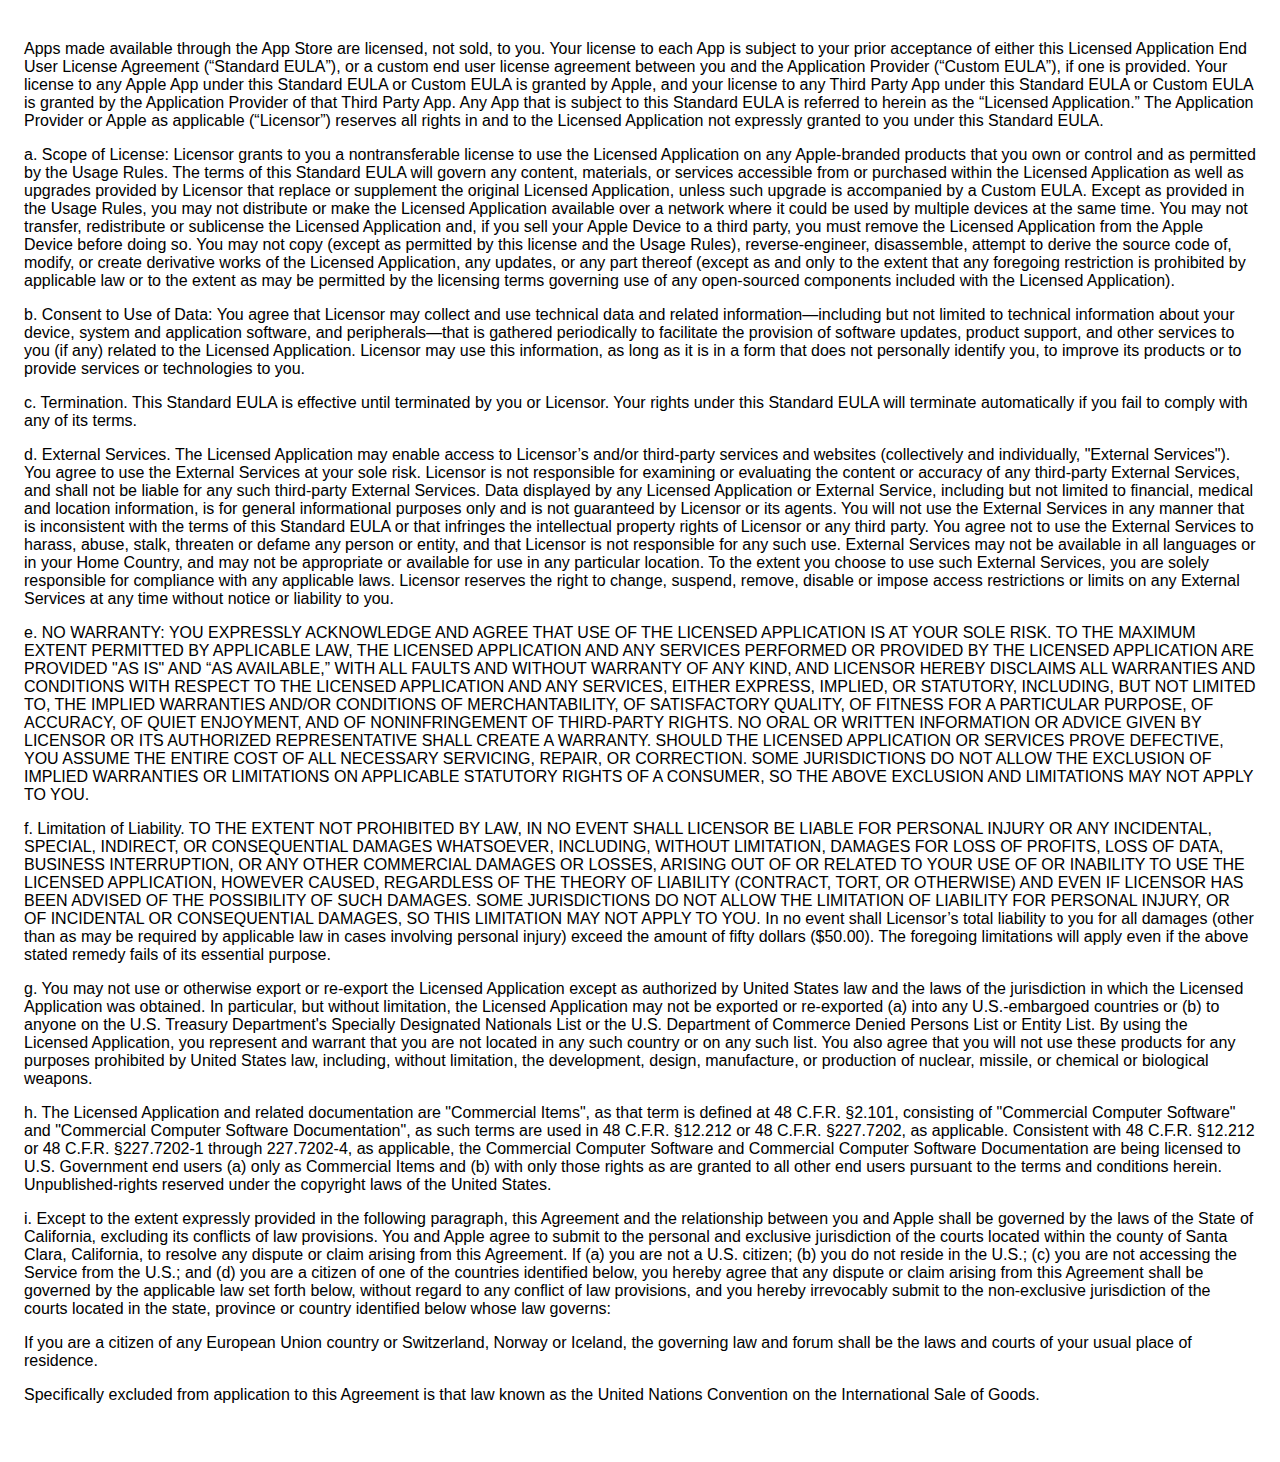
<file: EULA/index.html>
<!DOCTYPE html>
<html>

<head>
    <meta charset='utf-8'>
    <meta name='viewport' content='width=device-width'>
    <title>EULA</title>
    <style>
        body {
            font-family: 'Helvetica Neue', Helvetica, Arial, sans-serif;
            padding: 1em;
        }
    </style>
</head>

<body>
    <p>Apps made available through the App Store are licensed, not sold, to you. Your license to each App is subject to
        your
        prior acceptance of either this Licensed Application End User License Agreement (“Standard EULA”), or a custom
        end
        user license agreement between you and the Application Provider (“Custom EULA”), if one is provided. Your
        license to
        any Apple App under this Standard EULA or Custom EULA is granted by Apple, and your license to any Third Party
        App
        under this Standard EULA or Custom EULA is granted by the Application Provider of that Third Party App. Any App
        that
        is subject to this Standard EULA is referred to herein as the “Licensed Application.” The Application Provider
        or
        Apple as applicable (“Licensor”) reserves all rights in and to the Licensed Application not expressly granted to
        you
        under this Standard EULA.</p>
    <p>a. Scope of License: Licensor grants to you a nontransferable license to use the Licensed Application on any
        Apple-branded products that you own or control and as permitted by the Usage Rules. The terms of this Standard
        EULA
        will govern any content, materials, or services accessible from or purchased within the Licensed Application as
        well
        as upgrades provided by Licensor that replace or supplement the original Licensed Application, unless such
        upgrade
        is
        accompanied by a Custom EULA. Except as provided in the Usage Rules, you may not distribute or make the Licensed
        Application available over a network where it could be used by multiple devices at the same time. You may not
        transfer, redistribute or sublicense the Licensed Application and, if you sell your Apple Device to a third
        party,
        you
        must remove the Licensed Application from the Apple Device before doing so. You may not copy (except as
        permitted by
        this license and the Usage Rules), reverse-engineer, disassemble, attempt to derive the source code of, modify,
        or
        create derivative works of the Licensed Application, any updates, or any part thereof (except as and only to the
        extent that any foregoing restriction is prohibited by applicable law or to the extent as may be permitted by
        the
        licensing terms governing use of any open-sourced components included with the Licensed Application).</p>
    <p>b. Consent to Use of Data: You agree that Licensor may collect and use technical data and related
        information—including but not limited to technical information about your device, system and application
        software,
        and
        peripherals—that is gathered periodically to facilitate the provision of software updates, product support, and
        other
        services to you (if any) related to the Licensed Application. Licensor may use this information, as long as it
        is in
        a
        form that does not personally identify you, to improve its products or to provide services or technologies to
        you.
    </p>
    <p>c. Termination. This Standard EULA is effective until terminated by you or Licensor. Your rights under this
        Standard
        EULA will terminate automatically if you fail to comply with any of its terms.&nbsp;</p>
    <p>d. External Services. The Licensed Application may enable access to Licensor’s and/or third-party services and
        websites (collectively and individually, "External Services"). You agree to use the External Services at your
        sole
        risk. Licensor is not responsible for examining or evaluating the content or accuracy of any third-party
        External
        Services, and shall not be liable for any such third-party External Services. Data displayed by any Licensed
        Application or External Service, including but not limited to financial, medical and location information, is
        for
        general informational purposes only and is not guaranteed by Licensor or its agents. You will not use the
        External
        Services in any manner that is inconsistent with the terms of this Standard EULA or that infringes the
        intellectual
        property rights of Licensor or any third party. You agree not to use the External Services to harass, abuse,
        stalk,
        threaten or defame any person or entity, and that Licensor is not responsible for any such use. External
        Services
        may
        not be available in all languages or in your Home Country, and may not be appropriate or available for use in
        any
        particular location. To the extent you choose to use such External Services, you are solely responsible for
        compliance
        with any applicable laws. Licensor reserves the right to change, suspend, remove, disable or impose access
        restrictions or limits on any External Services at any time without notice or liability to you.&nbsp;</p>
    <p>e. NO WARRANTY: YOU EXPRESSLY ACKNOWLEDGE AND AGREE THAT USE OF THE LICENSED APPLICATION IS AT YOUR SOLE RISK. TO
        THE
        MAXIMUM EXTENT PERMITTED BY APPLICABLE LAW, THE LICENSED APPLICATION AND ANY SERVICES PERFORMED OR PROVIDED BY
        THE
        LICENSED APPLICATION ARE PROVIDED "AS IS" AND “AS AVAILABLE,” WITH ALL FAULTS AND WITHOUT WARRANTY OF ANY KIND,
        AND
        LICENSOR HEREBY DISCLAIMS ALL WARRANTIES AND CONDITIONS WITH RESPECT TO THE LICENSED APPLICATION AND ANY
        SERVICES,
        EITHER EXPRESS, IMPLIED, OR STATUTORY, INCLUDING, BUT NOT LIMITED TO, THE IMPLIED WARRANTIES AND/OR CONDITIONS
        OF
        MERCHANTABILITY, OF SATISFACTORY QUALITY, OF FITNESS FOR A PARTICULAR PURPOSE, OF ACCURACY, OF QUIET ENJOYMENT,
        AND
        OF
        NONINFRINGEMENT OF THIRD-PARTY RIGHTS. NO ORAL OR WRITTEN INFORMATION OR ADVICE GIVEN BY LICENSOR OR ITS
        AUTHORIZED
        REPRESENTATIVE SHALL CREATE A WARRANTY. SHOULD THE LICENSED APPLICATION OR SERVICES PROVE DEFECTIVE, YOU ASSUME
        THE
        ENTIRE COST OF ALL NECESSARY SERVICING, REPAIR, OR CORRECTION. SOME JURISDICTIONS DO NOT ALLOW THE EXCLUSION OF
        IMPLIED WARRANTIES OR LIMITATIONS ON APPLICABLE STATUTORY RIGHTS OF A CONSUMER, SO THE ABOVE EXCLUSION AND
        LIMITATIONS
        MAY NOT APPLY TO YOU.</p>
    <p>f. Limitation of Liability. TO THE EXTENT NOT PROHIBITED BY LAW, IN NO EVENT SHALL LICENSOR BE LIABLE FOR
        PERSONAL
        INJURY OR ANY INCIDENTAL, SPECIAL, INDIRECT, OR CONSEQUENTIAL DAMAGES WHATSOEVER, INCLUDING, WITHOUT LIMITATION,
        DAMAGES FOR LOSS OF PROFITS, LOSS OF DATA, BUSINESS INTERRUPTION, OR ANY OTHER COMMERCIAL DAMAGES OR LOSSES,
        ARISING
        OUT OF OR RELATED TO YOUR USE OF OR INABILITY TO USE THE LICENSED APPLICATION, HOWEVER CAUSED, REGARDLESS OF THE
        THEORY OF LIABILITY (CONTRACT, TORT, OR OTHERWISE) AND EVEN IF LICENSOR HAS BEEN ADVISED OF THE POSSIBILITY OF
        SUCH
        DAMAGES. SOME JURISDICTIONS DO NOT ALLOW THE LIMITATION OF LIABILITY FOR PERSONAL INJURY, OR OF INCIDENTAL OR
        CONSEQUENTIAL DAMAGES, SO THIS LIMITATION MAY NOT APPLY TO YOU. In no event shall Licensor’s total liability to
        you
        for all damages (other than as may be required by applicable law in cases involving personal injury) exceed the
        amount
        of fifty dollars ($50.00). The foregoing limitations will apply even if the above stated remedy fails of its
        essential
        purpose.</p>
    <p>g. You may not use or otherwise export or re-export the Licensed Application except as authorized by United
        States
        law and the laws of the jurisdiction in which the Licensed Application was obtained. In particular, but without
        limitation, the Licensed Application may not be exported or re-exported (a) into any U.S.-embargoed countries or
        (b)
        to anyone on the U.S. Treasury Department's Specially Designated Nationals List or the U.S. Department of
        Commerce
        Denied Persons List or Entity List. By using the Licensed Application, you represent and warrant that you are
        not
        located in any such country or on any such list. You also agree that you will not use these products for any
        purposes
        prohibited by United States law, including, without limitation, the development, design, manufacture, or
        production
        of
        nuclear, missile, or chemical or biological weapons.</p>
    <p>h. The Licensed Application and related documentation are "Commercial Items", as that term is defined at 48
        C.F.R.
        §2.101, consisting of "Commercial Computer Software" and "Commercial Computer Software Documentation", as such
        terms
        are used in 48 C.F.R. §12.212 or 48 C.F.R. §227.7202, as applicable. Consistent with 48 C.F.R. §12.212 or 48
        C.F.R.
        §227.7202-1 through 227.7202-4, as applicable, the Commercial Computer Software and Commercial Computer Software
        Documentation are being licensed to U.S. Government end users (a) only as Commercial Items and (b) with only
        those
        rights as are granted to all other end users pursuant to the terms and conditions herein. Unpublished-rights
        reserved
        under the copyright laws of the United States.</p>
    <p>i. Except to the extent expressly provided in the following paragraph, this Agreement and the relationship
        between
        you and Apple shall be governed by the laws of the State of California, excluding its conflicts of law
        provisions.
        You
        and Apple agree to submit to the personal and exclusive jurisdiction of the courts located within the county of
        Santa
        Clara, California, to resolve any dispute or claim arising from this Agreement. If (a) you are not a U.S.
        citizen;
        (b)
        you do not reside in the U.S.; (c) you are not accessing the Service from the U.S.; and (d) you are a citizen of
        one
        of the countries identified below, you hereby agree that any dispute or claim arising from this Agreement shall
        be
        governed by the applicable law set forth below, without regard to any conflict of law provisions, and you hereby
        irrevocably submit to the non-exclusive jurisdiction of the courts located in the state, province or country
        identified below whose law governs:</p>
    <p>If you are a citizen of any European Union country or Switzerland, Norway or Iceland, the governing law and forum
        shall be the laws and courts of your usual place of residence.</p>
    <p>Specifically excluded from application to this Agreement is that law known as the United Nations Convention on
        the
        International Sale of Goods.<br><br></p>
</body>

</html>

<!DOCTYPE html>
<html>

<head>
    <meta charset='utf-8'>
    <meta name='viewport' content='width=device-width'>
    <title>EULA</title>
    <style>
        body {
            font-family: 'Helvetica Neue', Helvetica, Arial, sans-serif;
            padding: 1em;
        }
    </style>
</head>
</file>
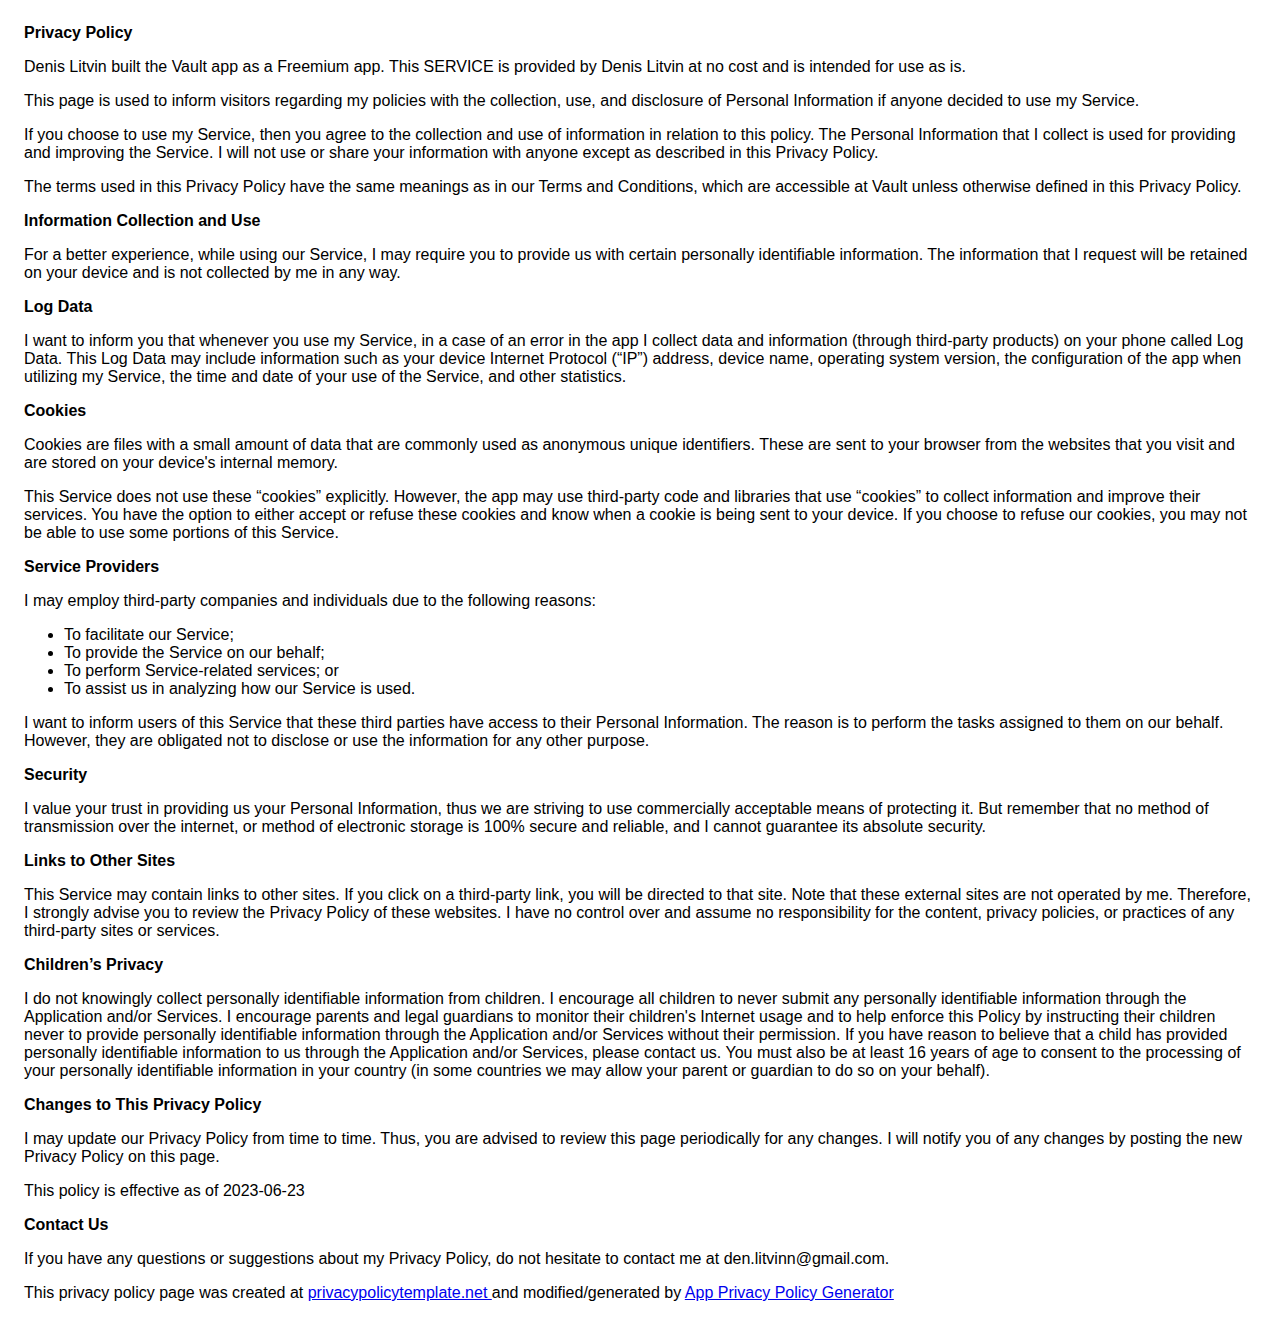
<file: privacy-policy/index.html>
<!DOCTYPE html>
    <html>
    <head>
      <meta charset='utf-8'>
      <meta name='viewport' content='width=device-width'>
      <title>Privacy Policy</title>
      <style> body { font-family: 'Helvetica Neue', Helvetica, Arial, sans-serif; padding:1em; } </style>
    </head>
    <body>
    <strong>Privacy Policy</strong> <p>
                  Denis Litvin built the Vault app as
                  a Freemium app. This SERVICE is provided by
                  Denis Litvin at no cost and is intended for use as
                  is.
                </p> <p>
                  This page is used to inform visitors regarding my
                  policies with the collection, use, and disclosure of Personal
                  Information if anyone decided to use my Service.
                </p> <p>
                  If you choose to use my Service, then you agree to
                  the collection and use of information in relation to this
                  policy. The Personal Information that I collect is
                  used for providing and improving the Service. I will not use or share your information with
                  anyone except as described in this Privacy Policy.
                </p> <p>
                  The terms used in this Privacy Policy have the same meanings
                  as in our Terms and Conditions, which are accessible at
                  Vault unless otherwise defined in this Privacy Policy.
                </p> <p><strong>Information Collection and Use</strong></p> <p>
                  For a better experience, while using our Service, I
                  may require you to provide us with certain personally
                  identifiable information. The information that
                  I request will be retained on your device and is not collected by me in any way.
                </p> <!----> <p><strong>Log Data</strong></p> <p>
                  I want to inform you that whenever you
                  use my Service, in a case of an error in the app
                  I collect data and information (through third-party
                  products) on your phone called Log Data. This Log Data may
                  include information such as your device Internet Protocol
                  (“IP”) address, device name, operating system version, the
                  configuration of the app when utilizing my Service,
                  the time and date of your use of the Service, and other
                  statistics.
                </p> <p><strong>Cookies</strong></p> <p>
                  Cookies are files with a small amount of data that are
                  commonly used as anonymous unique identifiers. These are sent
                  to your browser from the websites that you visit and are
                  stored on your device's internal memory.
                </p> <p>
                  This Service does not use these “cookies” explicitly. However,
                  the app may use third-party code and libraries that use
                  “cookies” to collect information and improve their services.
                  You have the option to either accept or refuse these cookies
                  and know when a cookie is being sent to your device. If you
                  choose to refuse our cookies, you may not be able to use some
                  portions of this Service.
                </p> <p><strong>Service Providers</strong></p> <p>
                  I may employ third-party companies and
                  individuals due to the following reasons:
                </p> <ul><li>To facilitate our Service;</li> <li>To provide the Service on our behalf;</li> <li>To perform Service-related services; 
or</li> <li>To assist us in analyzing how our Service is used.</li></ul> <p>
                  I want to inform users of this Service
                  that these third parties have access to their Personal
                  Information. The reason is to perform the tasks assigned to
                  them on our behalf. However, they are obligated not to
                  disclose or use the information for any other purpose.
                </p> <p><strong>Security</strong></p> <p>
                  I value your trust in providing us your
                  Personal Information, thus we are striving to use commercially
                  acceptable means of protecting it. But remember that no method
                  of transmission over the internet, or method of electronic
                  storage is 100% secure and reliable, and I cannot
                  guarantee its absolute security.
                </p> <p><strong>Links to Other Sites</strong></p> <p>
                  This Service may contain links to other sites. If you click on
                  a third-party link, you will be directed to that site. Note
                  that these external sites are not operated by me.
                  Therefore, I strongly advise you to review the
                  Privacy Policy of these websites. I have
                  no control over and assume no responsibility for the content,
                  privacy policies, or practices of any third-party sites or
                  services.
                </p> <p><strong>Children’s Privacy</strong></p> <!----> <div><p>
                    I do not knowingly collect personally
                    identifiable information from children. I 
                    encourage all children to never submit any personally
                    identifiable information through 
                    the Application and/or Services.
                    I encourage parents and legal guardians to monitor 
                    their children's Internet usage and to help enforce this Policy by instructing 
                    their children never to provide personally identifiable information through the Application and/or Services without their 
permission. If you have reason to believe that a child 
                    has provided personally identifiable information to us through the Application and/or Services, 
                    please contact us. You must also be at least 16 years of age to consent to the processing 
                    of your personally identifiable information in your country (in some countries we may allow your parent 
                    or guardian to do so on your behalf).
                  </p></div> <p><strong>Changes to This Privacy Policy</strong></p> <p>
                  I may update our Privacy Policy from
                  time to time. Thus, you are advised to review this page
                  periodically for any changes. I will
                  notify you of any changes by posting the new Privacy Policy on
                  this page.
                </p> <p>This policy is effective as of 2023-06-23</p> <p><strong>Contact Us</strong></p> <p>
                  If you have any questions or suggestions about my
                  Privacy Policy, do not hesitate to contact me at den.litvinn@gmail.com.
                </p> <p>This privacy policy page was created at <a href="https://privacypolicytemplate.net" target="_blank" rel="noopener 
noreferrer">privacypolicytemplate.net </a>and modified/generated by <a href="https://app-privacy-policy-generator.nisrulz.com/" target="_blank" 
rel="noopener noreferrer">App Privacy Policy Generator</a></p>
    </body>
    </html>
</file>
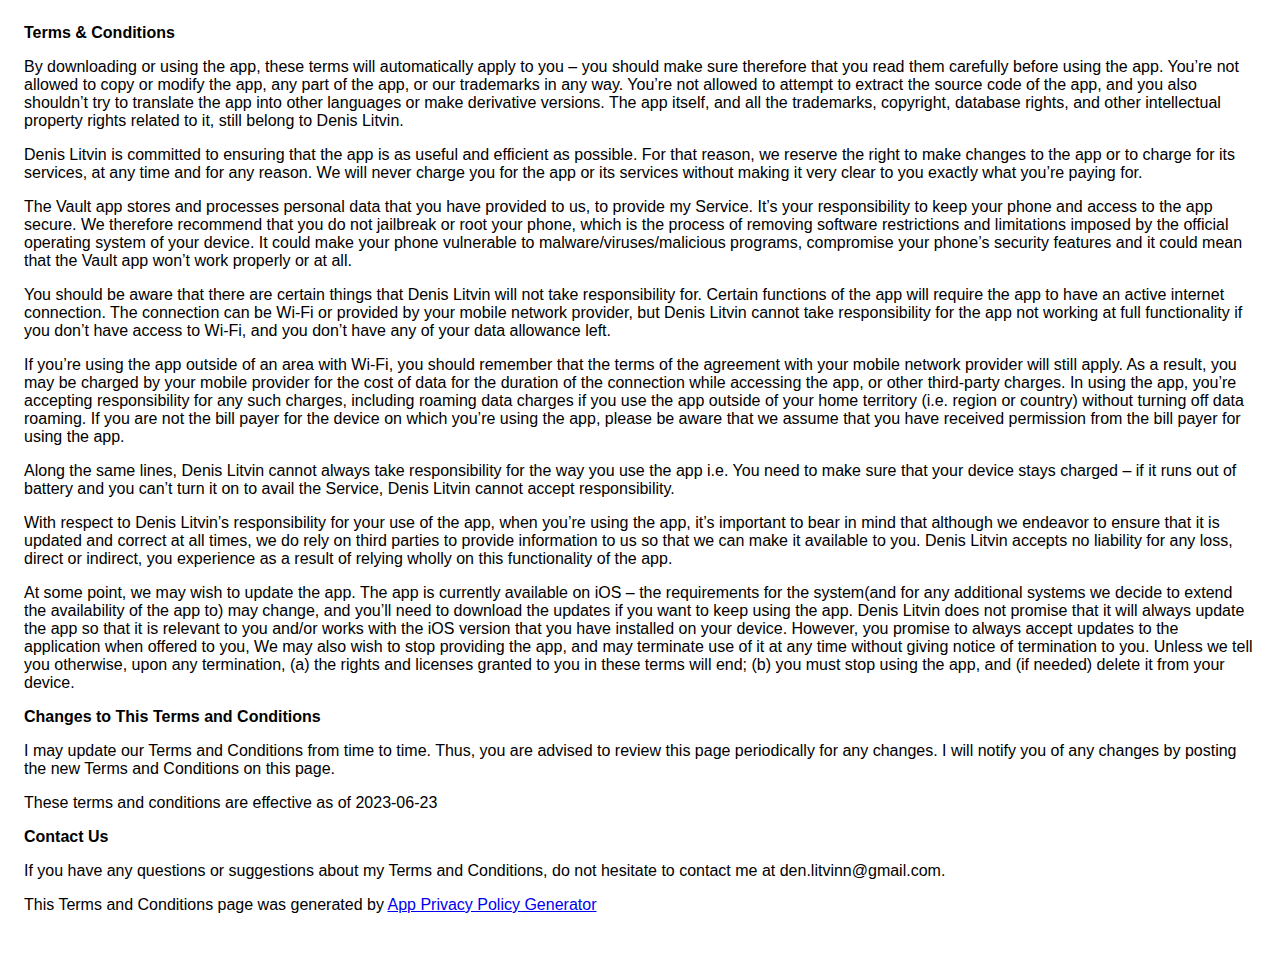
<file: terms-and-conditions/index.html>
<!DOCTYPE html>
<html>

<head>
  <meta charset='utf-8'>
  <meta name='viewport' content='width=device-width'>
  <title>Terms &amp; Conditions</title>
  <style>
    body {
      font-family: 'Helvetica Neue', Helvetica, Arial, sans-serif;
      padding: 1em;
    }
  </style>
</head>

<body>
  <strong>Terms &amp; Conditions</strong>
  <p>
    By downloading or using the app, these terms will
    automatically apply to you – you should make sure therefore
    that you read them carefully before using the app. You’re not
    allowed to copy or modify the app, any part of the app, or
    our trademarks in any way. You’re not allowed to attempt to
    extract the source code of the app, and you also shouldn’t try
    to translate the app into other languages or make derivative
    versions. The app itself, and all the trademarks, copyright,
    database rights, and other intellectual property rights related
    to it, still belong to Denis Litvin.
  </p>
  <p>
    Denis Litvin is committed to ensuring that the app is
    as useful and efficient as possible. For that reason, we
    reserve the right to make changes to the app or to charge for
    its services, at any time and for any reason. We will never
    charge you for the app or its services without making it very
    clear to you exactly what you’re paying for.
  </p>
  <p>
    The Vault app stores and processes personal data that
    you have provided to us, to provide my
    Service. It’s your responsibility to keep your phone and
    access to the app secure. We therefore recommend that you do
    not jailbreak or root your phone, which is the process of
    removing software restrictions and limitations imposed by the
    official operating system of your device. It could make your
    phone vulnerable to malware/viruses/malicious programs,
    compromise your phone’s security features and it could mean
    that the Vault app won’t work properly or at all.
  </p> <!---->
  <p>
    You should be aware that there are certain things that
    Denis Litvin will not take responsibility for. Certain
    functions of the app will require the app to have an active
    internet connection. The connection can be Wi-Fi or provided
    by your mobile network provider, but Denis Litvin
    cannot take responsibility for the app not working at full
    functionality if you don’t have access to Wi-Fi, and you don’t
    have any of your data allowance left.
  </p>
  <p></p>
  <p>
    If you’re using the app outside of an area with Wi-Fi, you
    should remember that the terms of the agreement with your
    mobile network provider will still apply. As a result, you may
    be charged by your mobile provider for the cost of data for
    the duration of the connection while accessing the app, or
    other third-party charges. In using the app, you’re accepting
    responsibility for any such charges, including roaming data
    charges if you use the app outside of your home territory
    (i.e. region or country) without turning off data roaming. If
    you are not the bill payer for the device on which you’re
    using the app, please be aware that we assume that you have
    received permission from the bill payer for using the app.
  </p>
  <p>
    Along the same lines, Denis Litvin cannot always take
    responsibility for the way you use the app i.e. You need to
    make sure that your device stays charged – if it runs out of
    battery and you can’t turn it on to avail the Service,
    Denis Litvin cannot accept responsibility.
  </p>
  <p>
    With respect to Denis Litvin’s responsibility for your
    use of the app, when you’re using the app, it’s important to
    bear in mind that although we endeavor to ensure that it is
    updated and correct at all times, we do rely on third parties
    to provide information to us so that we can make it available
    to you. Denis Litvin accepts no liability for any
    loss, direct or indirect, you experience as a result of
    relying wholly on this functionality of the app.
  </p>
  <p>
    At some point, we may wish to update the app. The app is
    currently available on iOS – the requirements for the
    system(and for any additional systems we
    decide to extend the availability of the app to) may change,
    and you’ll need to download the updates if you want to keep
    using the app. Denis Litvin does not promise that it
    will always update the app so that it is relevant to you
    and/or works with the iOS version that you have
    installed on your device. However, you promise to always
    accept updates to the application when offered to you, We may
    also wish to stop providing the app, and may terminate use of
    it at any time without giving notice of termination to you.
    Unless we tell you otherwise, upon any termination, (a) the
    rights and licenses granted to you in these terms will end;
    (b) you must stop using the app, and (if needed) delete it
    from your device.
  </p>
  <p><strong>Changes to This Terms and Conditions</strong></p>
  <p>
    I may update our Terms and Conditions
    from time to time. Thus, you are advised to review this page
    periodically for any changes. I will
    notify you of any changes by posting the new Terms and
    Conditions on this page.
  </p>
  <p>
    These terms and conditions are effective as of 2023-06-23
  </p>
  <p><strong>Contact Us</strong></p>
  <p>
    If you have any questions or suggestions about my
    Terms and Conditions, do not hesitate to contact me
    at den.litvinn@gmail.com.
  </p>
  <p>This Terms and Conditions page was generated by <a href="https://app-privacy-policy-generator.nisrulz.com/"
      target="_blank" rel="noopener noreferrer">App Privacy Policy Generator</a></p>
</body>

</html>

<!DOCTYPE html>
<html>

<head>
  <meta charset='utf-8'>
  <meta name='viewport' content='width=device-width'>
  <title>Terms &amp; Conditions</title>
  <style>
    body {
      font-family: 'Helvetica Neue', Helvetica, Arial, sans-serif;
      padding: 1em;
    }
  </style>
</head>
</file>
